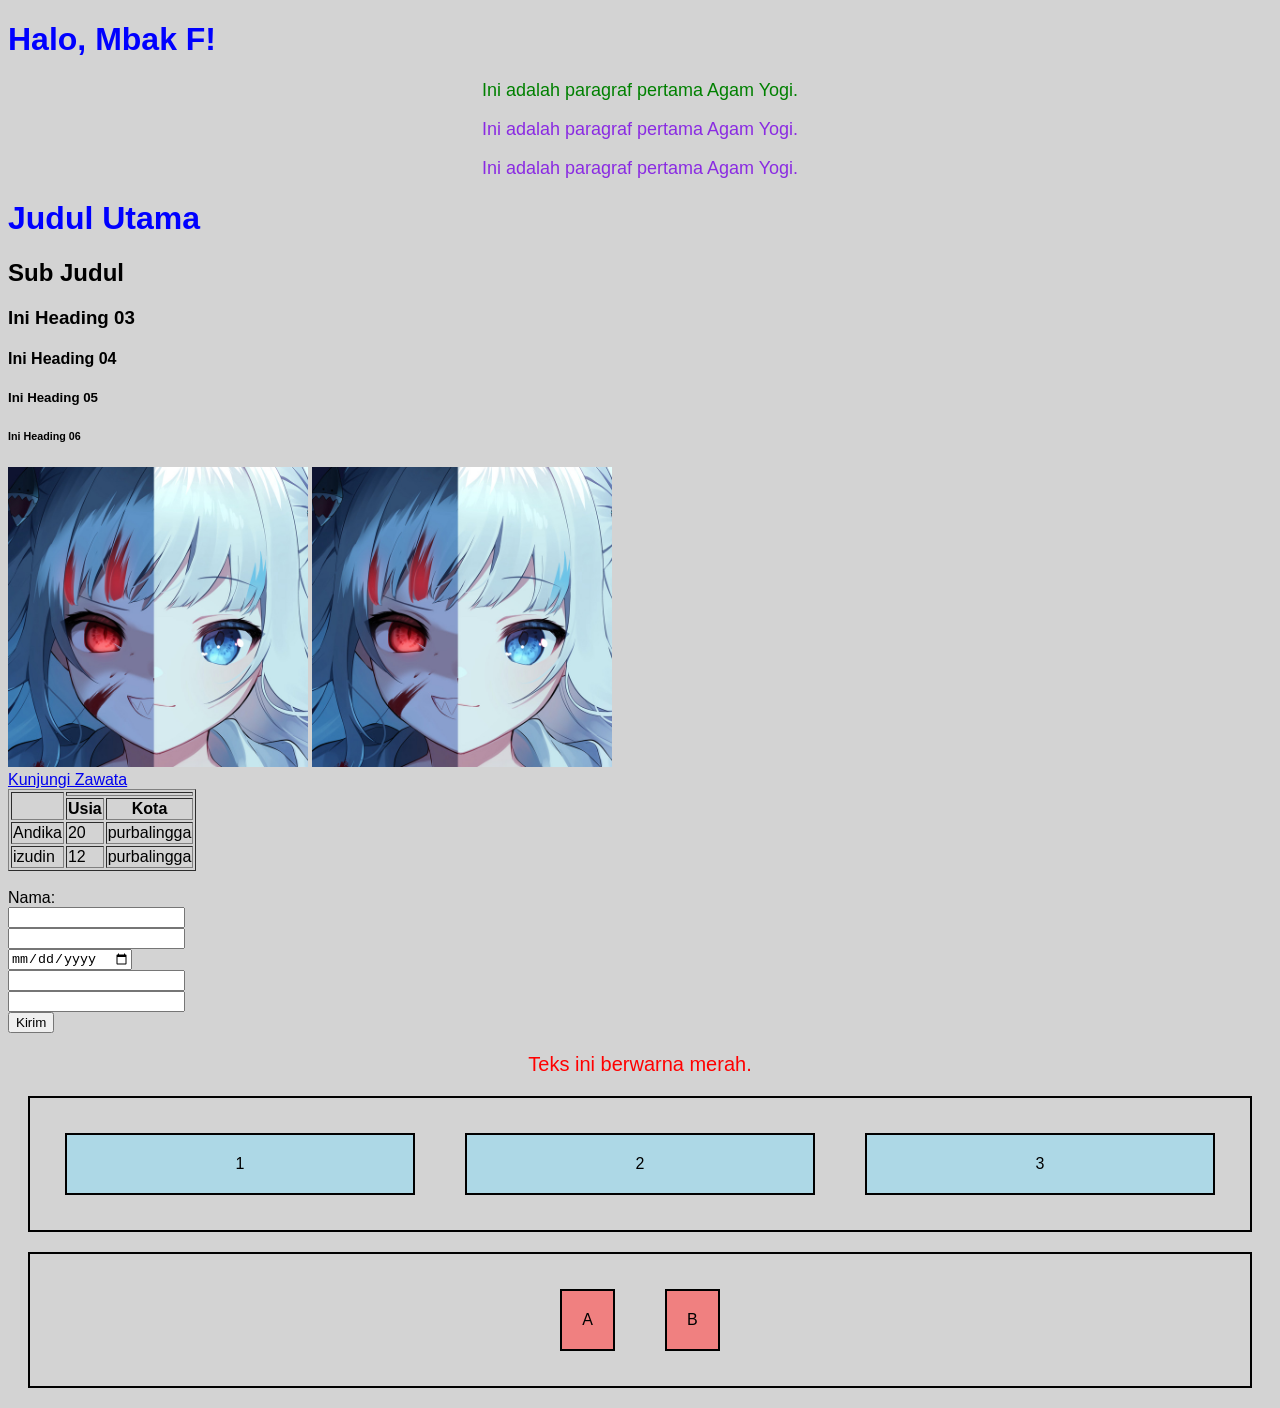
<file: lib/Praktikum HTML/index.html>
<!DOCTYPE html>
<html>
<head>
    <title>Judul Halaman</title>
    <style>
        p {
            color: purple;
            font-size: 18px;
        }
        .kedua {
            color: blueviolet;
            font-size: 18px;
        }
        #kedua {
            color: blueviolet;
            font-size: 18px;
        }
    </style>
</head>
<body>
    <h1>Halo, Mbak F!</h1>
    <p>Ini adalah paragraf pertama Agam Yogi.</p>
    <p class="kedua">Ini adalah paragraf pertama Agam Yogi.</p>
    <p id="kedua">Ini adalah paragraf pertama Agam Yogi.</p>
    <h1>Judul Utama</h1><!--Ini Heading -->
    <h2>Sub Judul</h2><!--Ini Heading -->
    <h3>Ini Heading 03</h3>
    <h4>Ini Heading 04 </h4>
    <h5>Ini Heading 05</h5>
    <h6>Ini Heading 06</h6>

    <img src="gawr garuk.jpeg" width="300" alt="Deskripsi gambar">
    <img src="gawr garuk.jpeg" width="300" alt="Deskripsi gambar">

<br>

<a href="https://www.zawata.co.id/">Kunjungi Zawata</a>
<table border="1">
    <tr>
        <th rowspan="2">
        <th colspan="2">
    </tr>
    <tr>
        <th>Usia</th>
        <th>Kota</th>
    </tr>
    <tr>
        <td>Andika</td>
        <td>20</td>
        <td>purbalingga</td>
    </tr>
    <tr>
        <td>izudin</td>
        <td>12</td>
        <td>purbalingga</td>
    </tr>
</table>
<br>
<form action="proses.php" method="post">
    <label>Nama:
    <br>
    </label>
    <input type="text" name="nama">
    <br>
    <input type="number" name="nama">
    <br>
    <input type="date" name="nama">
    <br>
    <input type="age" name="nama">
    <br>
    <input type="password" name="nama">
    <br>
    <input type="submit" value="Kirim">
</form>
<p style="color: red; font-size: 20px;">Teks ini berwarna merah.</p>
<link rel="stylesheet" href="style.css">
<div class="grid-container">
    <div class="grid-item">1</div>
    <div class="grid-item">2</div>
    <div class="grid-item">3</div>
</div>
<div class="flex-container">
    <div class="flex-item">A</div>
    <div class="flex-item">B</div>
</div>
</body>
</html>
</file>
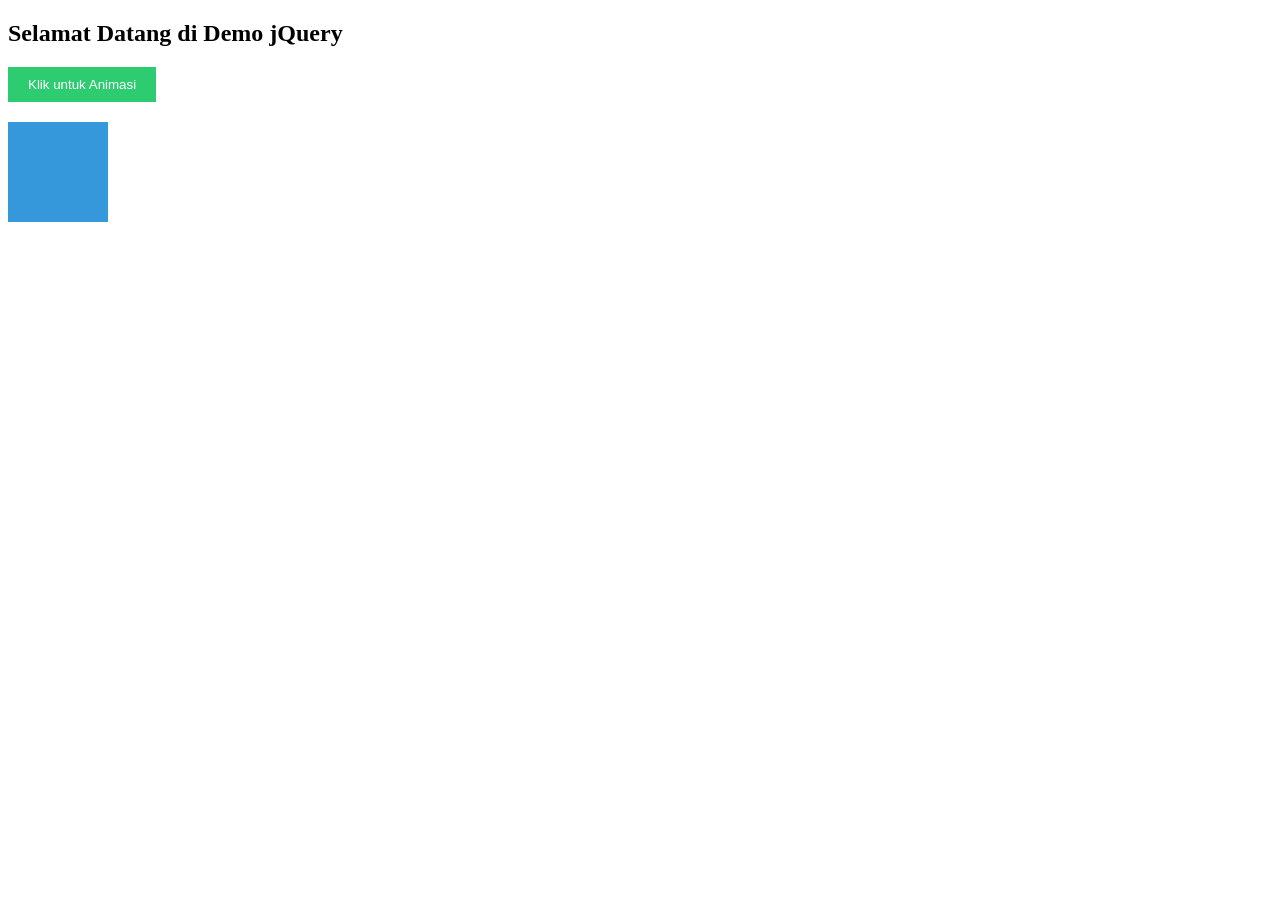
<file: lib/Praktikum HTML/JavaScript & jQuery/Demo jQuery.html>
<!DOCTYPE html>
<html lang="id">
<head>
    <meta charset="UTF-8">
    <title>Demo Interaktif dengan jQuery</title>
    <!-- Memuat jQuery dari CDN -->
    <script src="https://code.jquery.com/jquery-3.6.0.min.js"></script>
    <style>
        #kotak {
            width: 100px;
            height: 100px;
            background-color: #3498db;
            position: relative;
            margin: 20px 0;
        }
        #tombol {
            padding: 10px 20px;
            background-color: #2ecc71;
            color: white;
            border: none;
            cursor: pointer;
        }
    </style>
</head>
<body>

<h2>Selamat Datang di Demo jQuery</h2>
<button id="tombol">Klik untuk Animasi</button>
<div id="kotak"></div>

<script>
    $(document).ready(function() {
        $('#tombol').click(function() {
            $('#kotak').animate({
                left: '250px',
                opacity: '0.5',
                height: '150px',
                width: '150px'
            }, 1000);
        });
    });
</script>

</body>
</html>
</file>
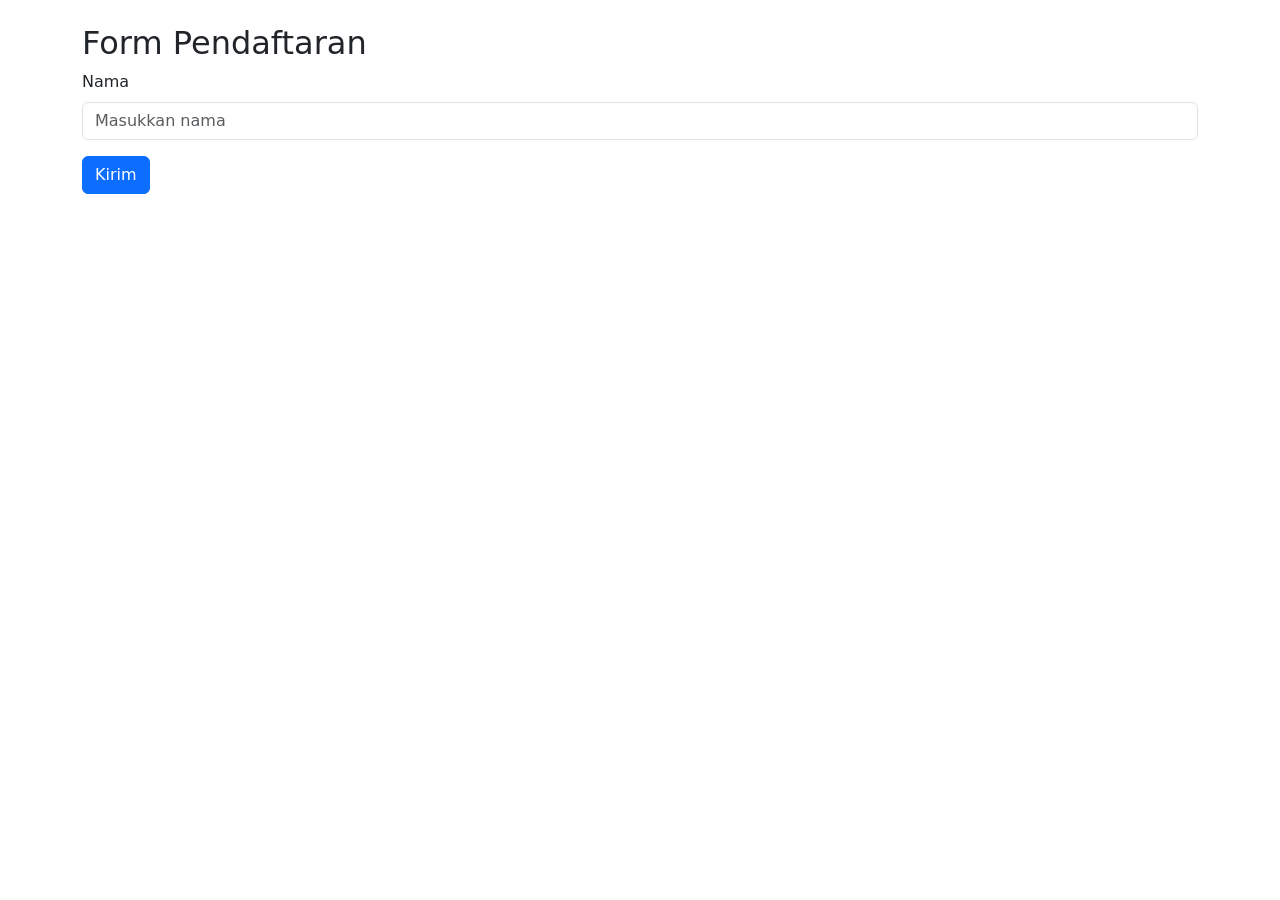
<file: lib/Praktikum HTML/JavaScript & jQuery/tugas.html>
<!DOCTYPE html>
<html lang="id">
<head>
  <meta charset="UTF-8">
  <title>Validasi Form dengan jQuery & Bootstrap</title>
  <!-- Bootstrap CSS -->
  <link href="https://cdn.jsdelivr.net/npm/bootstrap@5.3.0/dist/css/bootstrap.min.css" rel="stylesheet">
  <!-- jQuery -->
  <script src="https://code.jquery.com/jquery-3.6.0.min.js"></script>
</head>
<body class="p-4">

  <div class="container">
    <h2>Form Pendaftaran</h2>
    <form id="formPendaftaran" novalidate>
      <div class="mb-3">
        <label for="nama" class="form-label">Nama</label>
        <input type="text" class="form-control" id="nama" placeholder="Masukkan nama">
        <div class="invalid-feedback">Namanya di isi lah kocakkkkkk

        </div>
      </div>
      <button type="submit" class="btn btn-primary">Kirim</button>
    </form>
  </div>

  <script>
    $(document).ready(function () {
      $('#formPendaftaran').on('submit', function (e) {
        e.preventDefault(); // Mencegah form terkirim secara default
        let nama = $('#nama').val().trim();

        if (nama === '') {
          $('#nama').addClass('is-invalid');
        } else {
          $('#nama').removeClass('is-invalid').addClass('is-valid');
          alert('Yeyyyyy Form berhasil dikirim🥰🥰🥰🥰!');
          // Di sini bisa tambahkan logika kirim data ke server
        }
      });

      // Hapus pesan error saat pengguna mulai mengetik
      $('#nama').on('input', function () {
        if ($(this).val().trim() !== '') {
          $(this).removeClass('is-invalid');
        }
      });
    });
  </script>

</body>
</html>
</file>
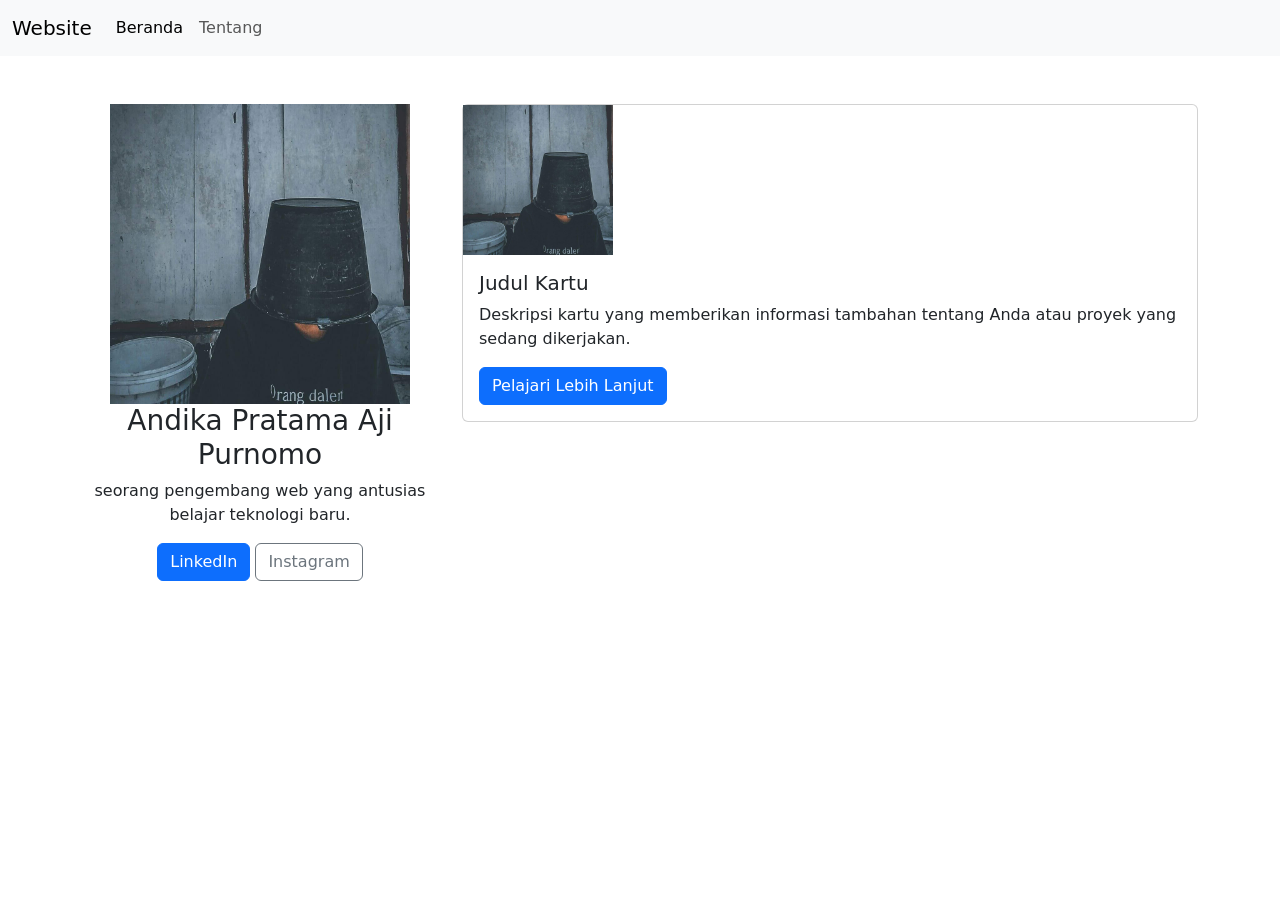
<file: lib/Praktikum HTML/Pengenalan Bootstrap untuk Web Development/Bootstrap CSS via CDN.html>
<!DOCTYPE html>
<html lang="id">
<head>
  <meta charset="UTF-8">
  <meta name="viewport" content="width=device-width, initial-scale=1">
  <title>Profil Sederhana</title>
  <!-- Bootstrap CSS via CDN -->
  <link rel="stylesheet" href="https://cdn.jsdelivr.net/npm/bootstrap@5.3.0/dist/css/bootstrap.min.css">
</head>
<body>

  <!-- Navbar -->
  <nav class="navbar navbar-expand-lg navbar-light bg-light">
    <div class="container-fluid">
      <a class="navbar-brand" href="#">Website</a>
      <button class="navbar-toggler" type="button" data-bs-toggle="collapse" data-bs-target="#navbarNav" 
              aria-controls="navbarNav" aria-expanded="false" aria-label="Toggle navigation">
        <span class="navbar-toggler-icon"></span>
      </button>
      <div class="collapse navbar-collapse" id="navbarNav">
        <ul class="navbar-nav">
          <li class="nav-item">
            <a class="nav-link active" aria-current="page" href="#">Beranda</a>
          </li>
          <li class="nav-item">
            <a class="nav-link" href="#">Tentang</a>
          </li>
        </ul>
      </div>
    </div>
  </nav>

  <!-- Konten Utama -->
  <div class="container mt-5">
    <div class="row">
      <!-- Kolom Foto Profil -->
      <div class="col-md-4 text-center">
        <img src="ember.jpg" width="300" alt="Deskripsi gambar">
        <h3>Andika Pratama Aji Purnomo</h3>
        <p> seorang pengembang web yang antusias belajar teknologi baru.</p>
        <a href="#" class="btn btn-primary">LinkedIn</a>
        <a href="#" class="btn btn-outline-secondary">Instagram</a>
      </div>

      <!-- Kolom Kartu Informasi -->
      <div class="col-md-8">
        <div class="card mb-3">
          <img src="ember.jpg" width="150" alt="Deskripsi gambar">
          <div class="card-body">
            <h5 class="card-title">Judul Kartu</h5>
            <p class="card-text">Deskripsi kartu yang memberikan informasi tambahan tentang Anda atau proyek yang sedang dikerjakan.</p>
            <a href="#" class="btn btn-primary">Pelajari Lebih Lanjut</a>
          </div>
        </div>
      </div>
    </div>
  </div>

  <!-- Bootstrap JS via CDN -->
  <script src="https://cdn.jsdelivr.net/npm/bootstrap@5.3.0/dist/js/bootstrap.bundle.min.js"></script>
</body>
</html>
</file>
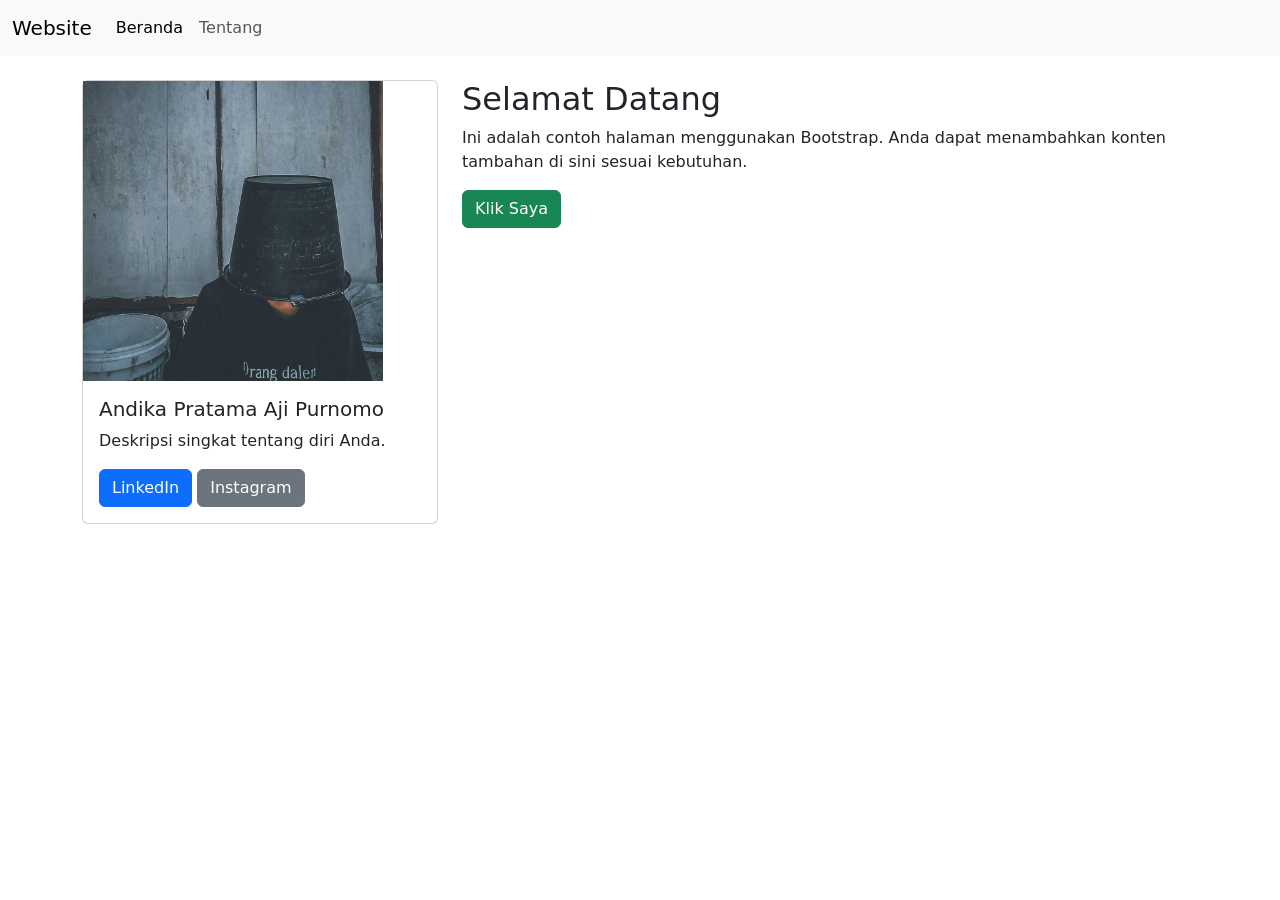
<file: lib/Praktikum HTML/Pengenalan Bootstrap untuk Web Development/Bootstrap CSS.html>
<!DOCTYPE html>
<html lang="id">
<head>
  <meta charset="UTF-8">
  <meta name="viewport" content="width=device-width, initial-scale=1">
  <title>Contoh Bootstrap</title>
  <!-- Bootstrap CSS -->
  <link href="https://cdn.jsdelivr.net/npm/bootstrap@5.3.0/dist/css/bootstrap.min.css" rel="stylesheet">
</head>
<body>

  <!-- Navbar -->
  <nav class="navbar navbar-expand-lg navbar-light bg-light">
    <div class="container-fluid">
      <a class="navbar-brand" href="#">Website</a>
      <button class="navbar-toggler" type="button" data-bs-toggle="collapse" data-bs-target="#navbarNav" 
              aria-controls="navbarNav" aria-expanded="false" aria-label="Toggle navigation">
        <span class="navbar-toggler-icon"></span>
      </button>
      <div class="collapse navbar-collapse" id="navbarNav">
        <ul class="navbar-nav">
          <li class="nav-item">
            <a class="nav-link active" aria-current="page" href="#">Beranda</a>
          </li>
          <li class="nav-item">
            <a class="nav-link" href="#">Tentang</a>
          </li>
        </ul>
      </div>
    </div>
  </nav>

  <!-- Konten Utama -->
  <div class="container mt-4">
    <div class="row">
      <!-- Kolom 1 -->
      <div class="col-md-4">
        <div class="card">
          <img src="ember.jpg" width="300" alt="Deskripsi gambar">
          <div class="card-body">
            <h5 class="card-title">Andika Pratama Aji Purnomo</h5>
            <p class="card-text">Deskripsi singkat tentang diri Anda.</p>
            <a href="#" class="btn btn-primary">LinkedIn</a>
            <a href="#" class="btn btn-secondary">Instagram</a>
          </div>
        </div>
      </div>
      <!-- Kolom 2 -->
      <div class="col-md-8">
        <h2>Selamat Datang</h2>
        <p>Ini adalah contoh halaman menggunakan Bootstrap. Anda dapat menambahkan konten tambahan di sini sesuai kebutuhan.</p>
        <button class="btn btn-success">Klik Saya</button>
      </div>
    </div>
  </div>

  <!-- Bootstrap JS Bundle -->
  <script src="https://cdn.jsdelivr.net/npm/bootstrap@5.3.0/dist/js/bootstrap.bundle.min.js"></script>
</body>
</html>
</file>
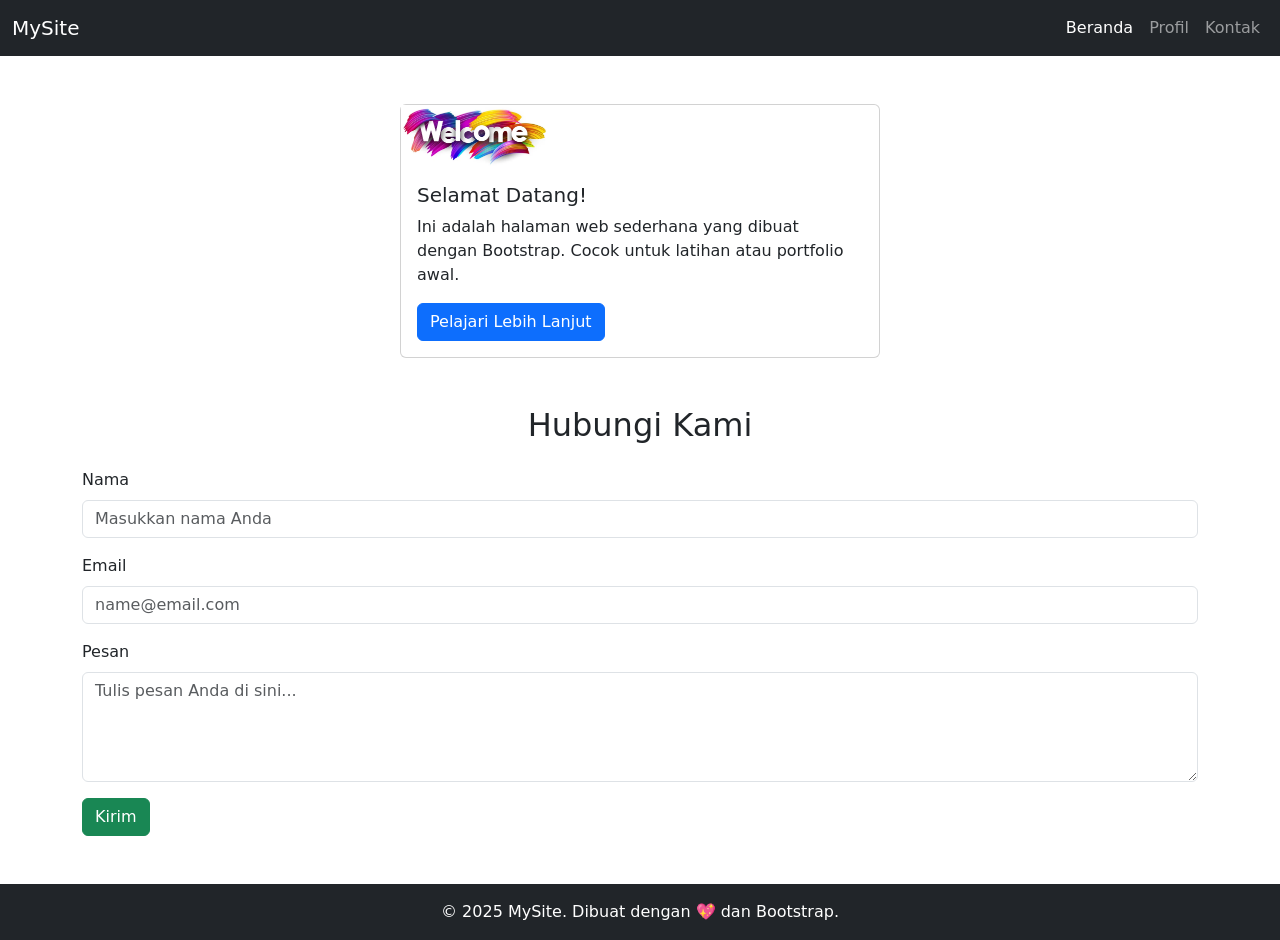
<file: lib/Praktikum HTML/Pengenalan Bootstrap untuk Web Development/Tugas.html>
<!DOCTYPE html>
<html lang="id">
<head>
  <meta charset="UTF-8">
  <meta name="viewport" content="width=device-width, initial-scale=1">
  <title>Website Sederhana</title>
  <link href="https://cdn.jsdelivr.net/npm/bootstrap@5.3.0/dist/css/bootstrap.min.css" rel="stylesheet">
</head>
<body>

  <!-- Navbar -->
  <nav class="navbar navbar-expand-lg navbar-dark bg-dark">
    <div class="container-fluid">
      <a class="navbar-brand" href="#">MySite</a>
      <button class="navbar-toggler" type="button" data-bs-toggle="collapse" data-bs-target="#navbarMenu">
        <span class="navbar-toggler-icon"></span>
      </button>
      <div class="collapse navbar-collapse" id="navbarMenu">
        <ul class="navbar-nav ms-auto">
          <li class="nav-item"><a class="nav-link active" href="#">Beranda</a></li>
          <li class="nav-item"><a class="nav-link" href="#">Profil</a></li>
          <li class="nav-item"><a class="nav-link" href="#kontak">Kontak</a></li>
        </ul>
      </div>
    </div>
  </nav>

  <!-- Card Section -->
  <div class="container my-5">
    <div class="card mx-auto" style="max-width: 30rem;">
      <img src="welcome.jpg" width="150" alt="Deskripsi gambar">
      <div class="card-body">
        <h5 class="card-title">Selamat Datang!</h5>
        <p class="card-text">Ini adalah halaman web sederhana yang dibuat dengan Bootstrap. Cocok untuk latihan atau portfolio awal.</p>
        <a href="#" class="btn btn-primary">Pelajari Lebih Lanjut</a>
      </div>
    </div>
  </div>

  <!-- Form Kontak -->
  <div class="container mb-5" id="kontak">
    <h2 class="mb-4 text-center">Hubungi Kami</h2>
    <form>
      <div class="mb-3">
        <label for="nama" class="form-label">Nama</label>
        <input type="text" class="form-control" id="nama" placeholder="Masukkan nama Anda">
      </div>
      <div class="mb-3">
        <label for="email" class="form-label">Email</label>
        <input type="email" class="form-control" id="email" placeholder="name@email.com">
      </div>
      <div class="mb-3">
        <label for="pesan" class="form-label">Pesan</label>
        <textarea class="form-control" id="pesan" rows="4" placeholder="Tulis pesan Anda di sini..."></textarea>
      </div>
      <button type="submit" class="btn btn-success">Kirim</button>
    </form>
  </div>

  <!-- Footer -->
  <footer class="bg-dark text-white text-center py-3">
    <p class="mb-0">&copy; 2025 MySite. Dibuat dengan 💖 dan Bootstrap.</p>
  </footer>

  <!-- Bootstrap JS -->
  <script src="https://cdn.jsdelivr.net/npm/bootstrap@5.3.0/dist/js/bootstrap.bundle.min.js"></script>
</body>
</html>
</file>
<file: lib/Praktikum HTML/style.css>
body {
    background-color: #f4f4f4;
    font-family: Arial, sans-serif;
}
p {
    color: green;
    font-size: 16px;
}
body {
    background-color: lightgray; /*backgouncd jadi lightgray*/
}
h1 {
    color: blue; /*warna tulisan jadi biru*/
}
p {
    font-size: 18px; /*Ukuran font*/
    font-family: Arial, sans-serif;/*Jenis font*/
    text-align: center;/*Pengaturan teks menjadi tengahh*/
}
div {
    border: 2px solid black;
    padding: 10px;
}
div {
    margin: 20px;
    padding: 15px;
}
.grid-container {
    display: grid;
    grid-template-columns: 1fr 1fr 1fr;
    gap: 10px;
}
.grid-item {
    background: lightblue;
    padding: 20px;
    text-align: center;
}
.flex-container {
    display: flex;
    justify-content: center;
    align-items: center;
    gap: 10px;
}
.flex-item {
    background: lightcoral;
    padding: 20px;
    text-align: center;
}
</file>
